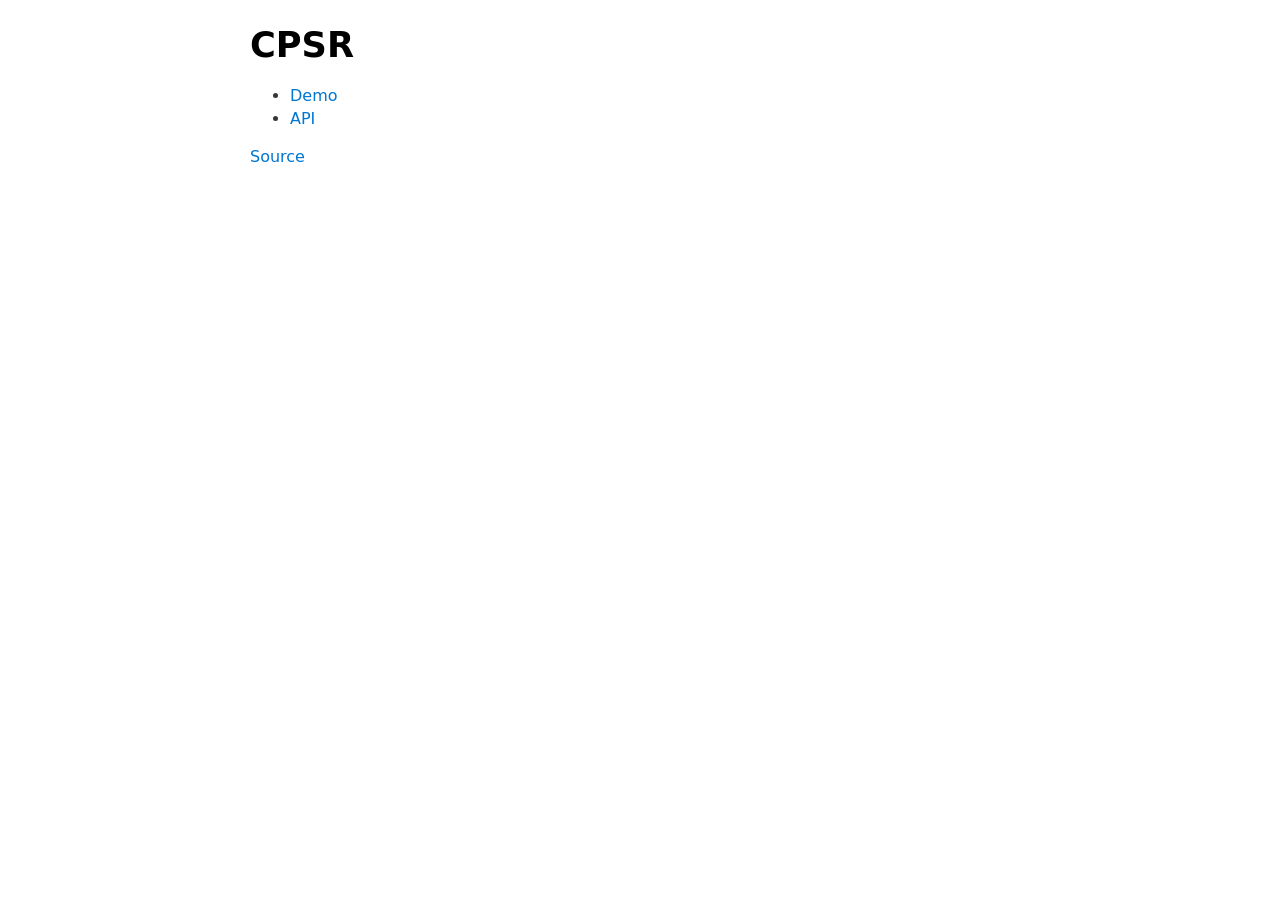
<file: cpsr/docs/index.html>
<!DOCTYPE html>
<html>
<head>
  <meta charset="utf-8" />
  <meta http-equiv="content-type" content="text/html" />
  <meta name="viewport" content="width=device-width,initial-scale=1, minimum-scale=1, maximum-scale=1, user-scalable=no, viewport-fit=cover" />
  <title>CPSR</title>
  <link href="./asset/style.css" rel="stylesheet" />
</head>
<body>
  <header>
    <h1>CPSR</h1>
  </header>
  <main>
    <ul>
      <li><a href="./demo/index.html">Demo</a></li>
      <li><a href="./api.html">API</a></li>
    </ul>
  </main>
  <footer>
    <p><a href="https://github.com/jlongyam/cpsr">Source</a></p>
  </footer>
</body>
</html>
</file>
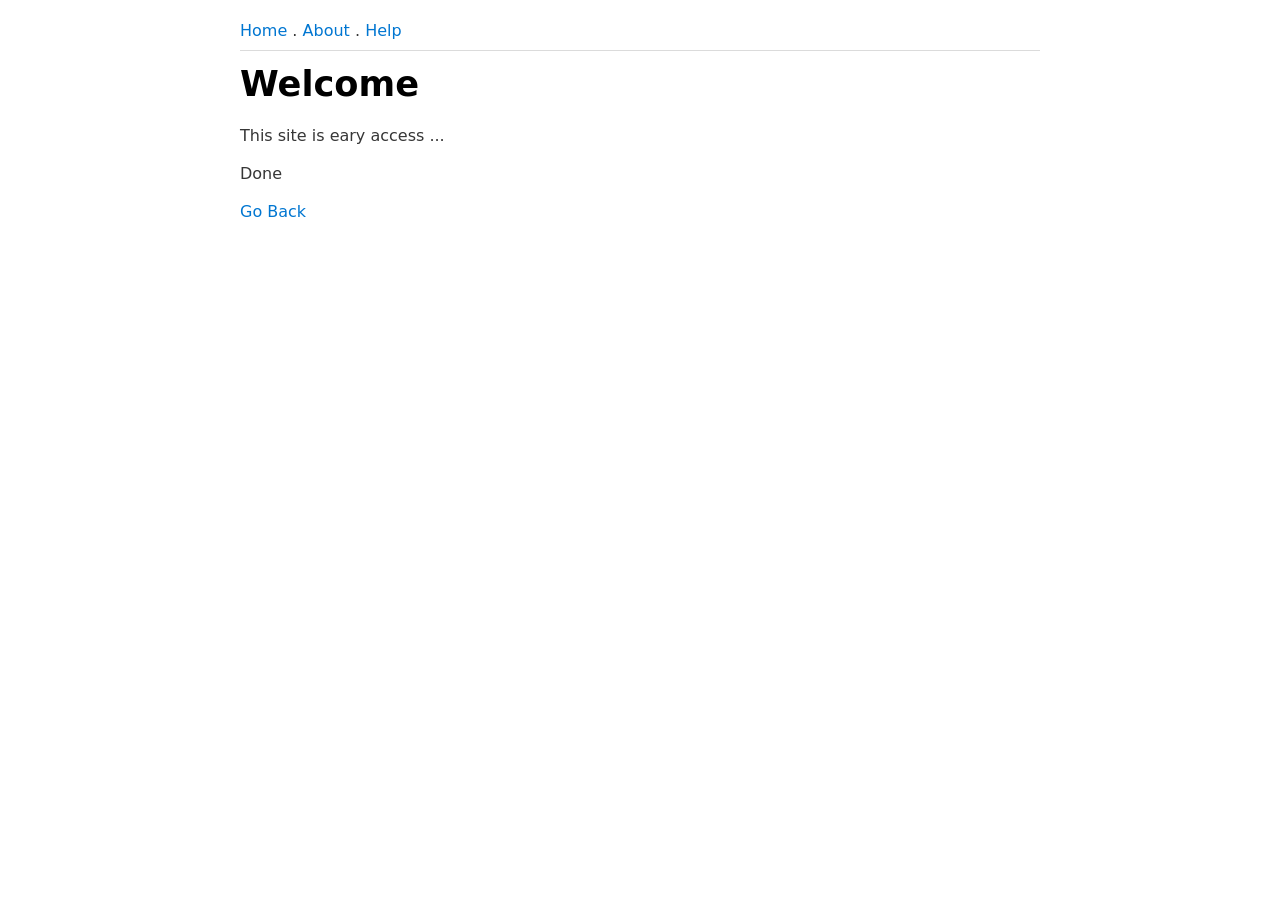
<file: taxo/public/index.html>
<!DOCTYPE html>
<html>
<head>
  <meta charset="utf-8" />
  <meta http-equiv="content-type" content="text/html" />
  <meta name="viewport" content="width=device-width,initial-scale=1, minimum-scale=1, maximum-scale=1, user-scalable=no" />
  <title>Taxo</title>
  <!-- icon -->
  <link rel="icon" type="x-image/ico" href="./asset/icon/T/favicon.ico" />
  <link rel="stylesheet" type="text/css" href="asset/style/import.css" />
  <!--
    firefox bug-fix on devtool:
      Layout was forced before the page was fully loaded.
      If stylesheets are not yet loaded this may cause a flash of unstyled content.
    fixed:
      https://stackoverflow.com/questions/21147149/flash-of-unstyled-content-fouc-in-firefox-only-is-ff-slow-renderer
  -->
  <script>let FF_FOUC_FIX</script>
</head>
<body>
<div id="root">
	<div class="bar">
		<div class="bar__container">
			<span class="bar__section">
				<a href="index.html">Home</a>
			</span>
      <span class="bar__section">
				<a href="about/index.html">About</a>
			</span>
			<span class="bar__section">
				<a href="javascript:void(0)">Help</a>
			</span>
		</div>
	</div>
	<hr />
	<h1>Welcome</h1>
	<p>This site is eary access ...</p>
  <p>Done</p>
	<p><a href="javascript:void(0)" onclick="window.history.back()">Go Back</a></p>
</div>
</body>
</html>
</file>
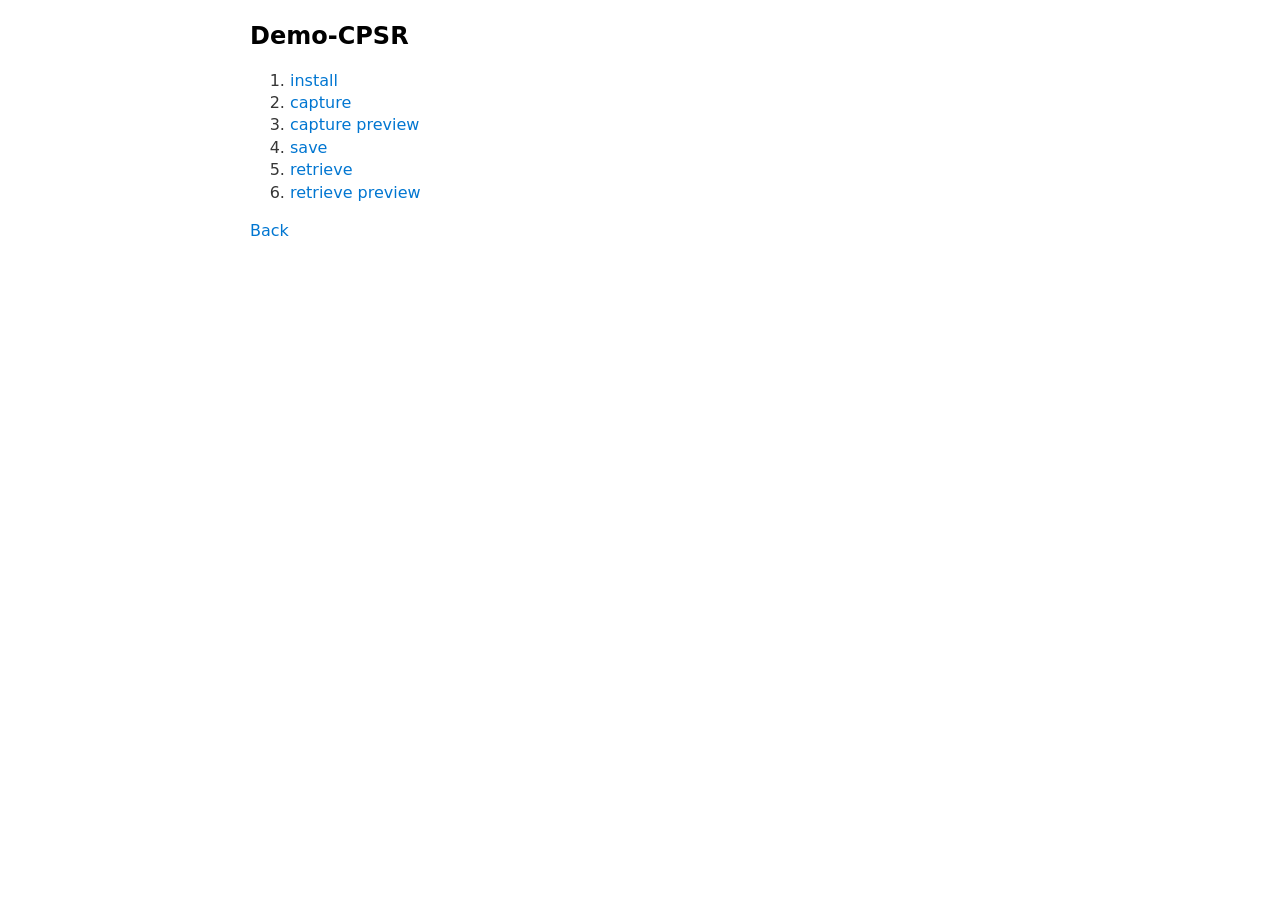
<file: cpsr/docs/demo/index.html>
<!DOCTYPE html>
<html>
<head>
  <meta charset="utf-8" />
  <meta http-equiv="content-type" content="text/html" />
  <meta name="viewport" content="width=device-width,initial-scale=1, minimum-scale=1, maximum-scale=1, user-scalable=no, viewport-fit=cover" />
  <title>Demo</title>
  <link href="../asset/style.css" rel="stylesheet" />
  <link href="../asset/demo.css" rel="stylesheet" />
</head>
<body>
  <header>
    <h2>Demo-CPSR</h2>
  </header>
  <main>
    <ol>
      <li><a href="./1_install.html">install</a></li>
      <li><a href="./2_capture.html">capture</a></li>
      <li><a href="./3_capture_preview.html">capture preview</a></li>
      <li><a href="./4_save.html">save</a></li>
      <li><a href="./5_retrieve.html">retrieve</a></li>
      <li><a href="./6_retrieve_preview.html">retrieve preview</a></li>
    </ol>
  </main>
  <footer>
     <p><a href="../index.html">Back</a></p>
  </footer>
</body>
</html>
</file>
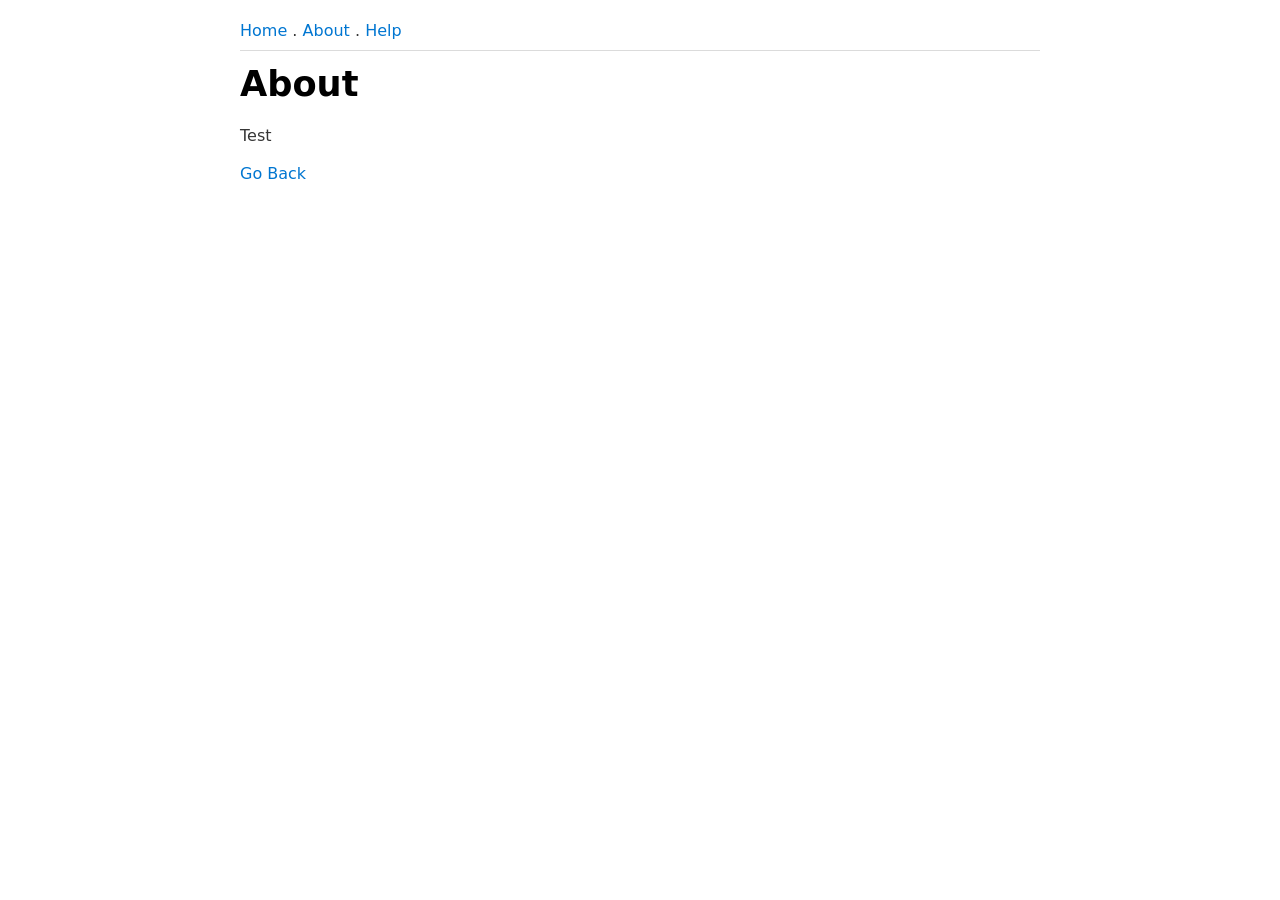
<file: taxo/public/about/index.html>
<!doctype html>
<html>
<head>
  <meta charset="utf-8" />
  <meta http-equiv="content-type" content="text/html" />
  <meta name="viewport" content="width=device-width,initial-scale=1, minimum-scale=1, maximum-scale=1, user-scalable=no" />
  <title>Taxo</title>
  <link rel="stylesheet" type="text/css" href="../asset/style/import.css" />
</head>
<body>
<div id="root">
	<div class="bar">
		<div class="bar__container">
			<span class="bar__section">
				<a href="../index.html">Home</a>
			</span>
      <span class="bar__section">
				<a href="./index.html">About</a>
			</span>
			<span class="bar__section">
				<a href="javascript:void(0)">Help</a>
			</span>
		</div>
	</div>
	<hr />
	<h1>About</h1>
	<p>Test</p>
	<p><a href="javascript:void(0)" onclick="window.history.back()">Go Back</a></p>
</div>
</body>
</html>
</file>
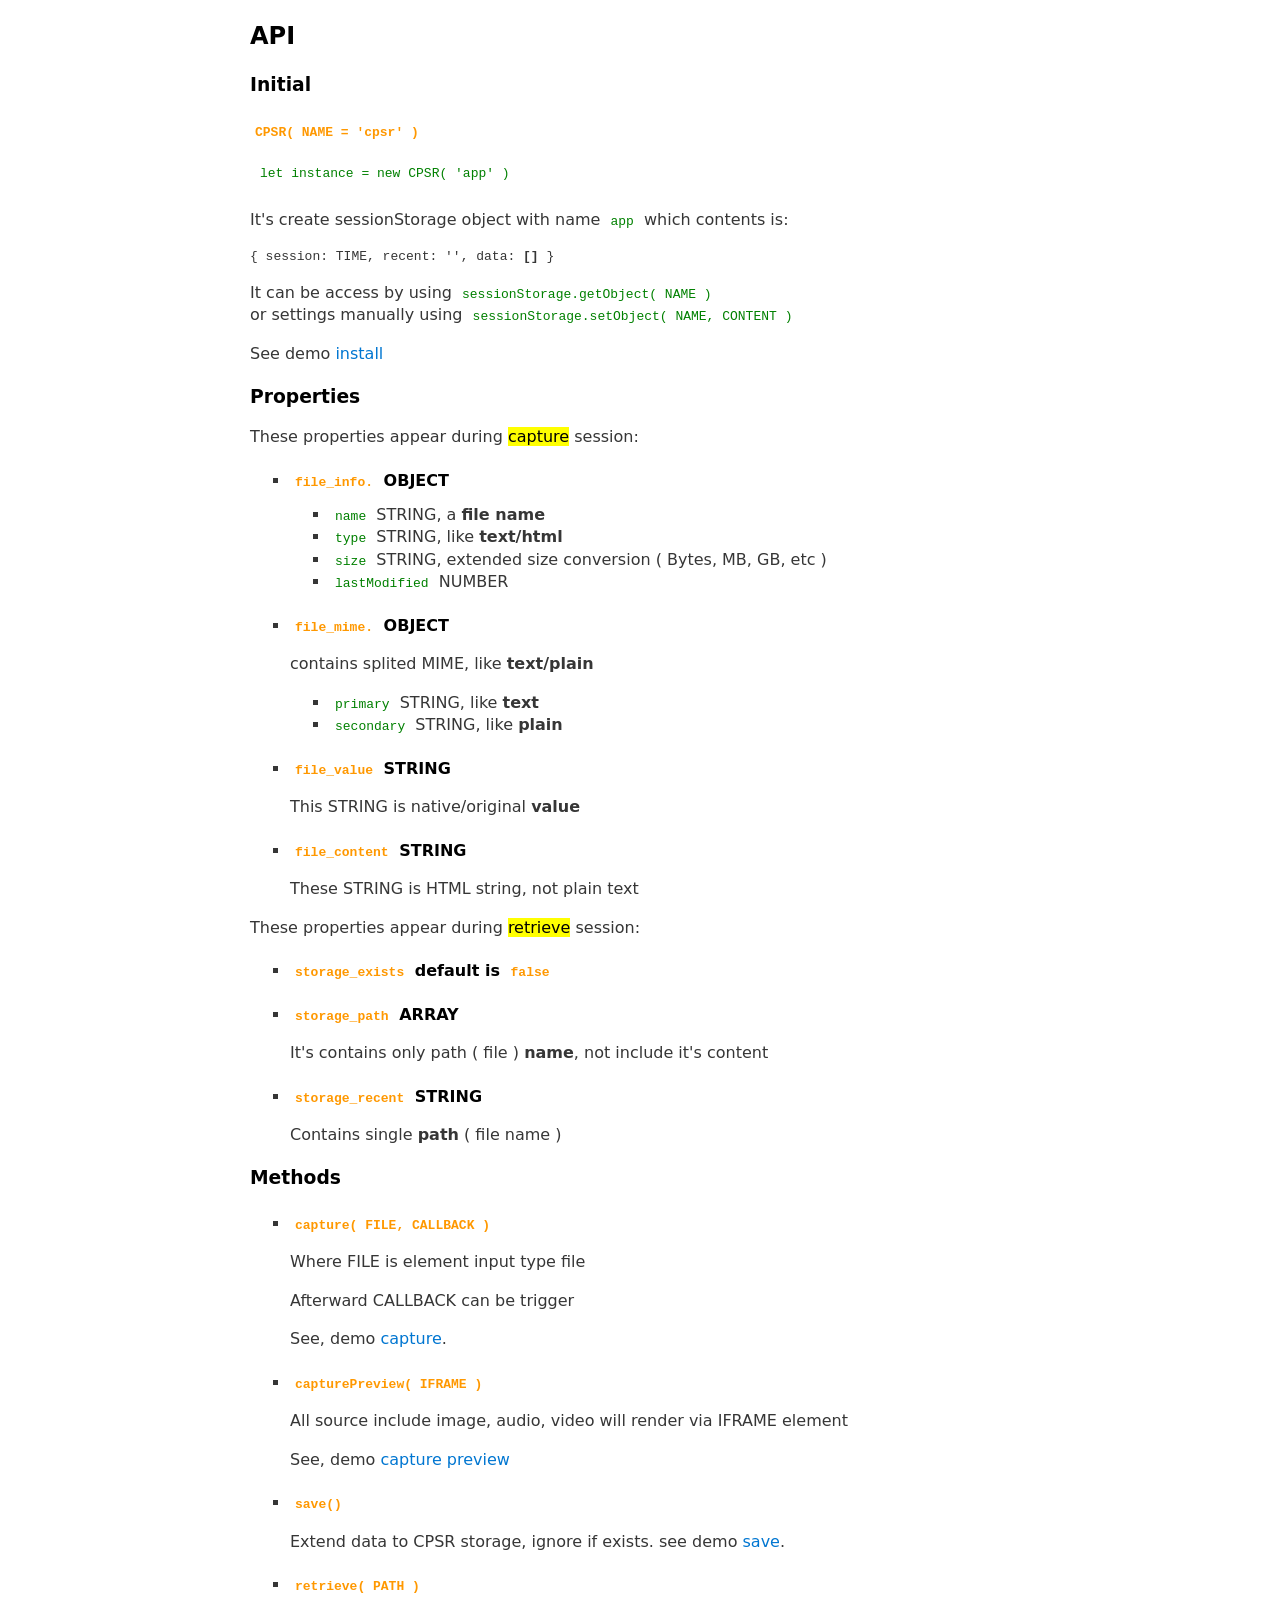
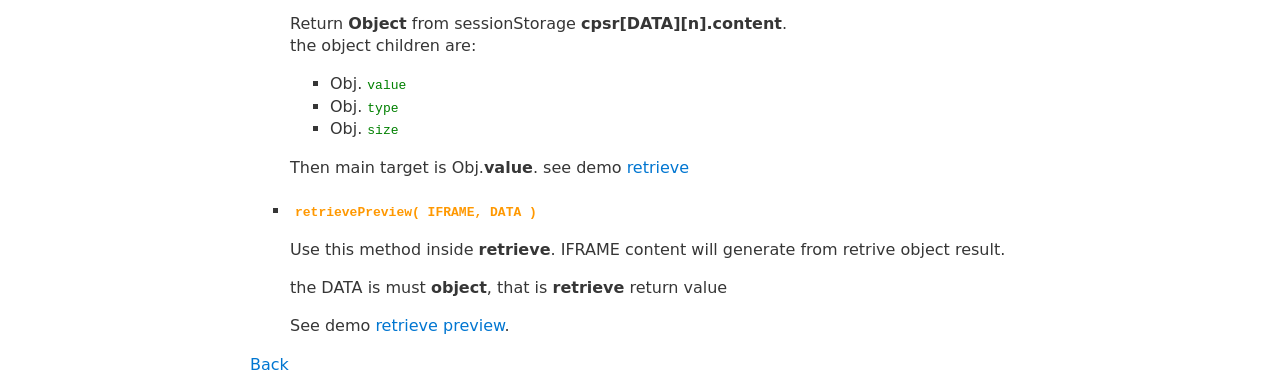
<file: cpsr/docs/api.html>
<!DOCTYPE html>
<html>
<head>
  <meta charset="utf-8" />
  <meta http-equiv="content-type" content="text/html" />
  <meta name="viewport" content="width=device-width,initial-scale=1, minimum-scale=1, maximum-scale=1, user-scalable=no, viewport-fit=cover" />
  <title>API</title>
  <link href="./asset/style.css" rel="stylesheet" />
  <link href="./asset/api.css" rel="stylesheet" />
</head>
<body>
  <header>
    <h2>API</h2>
  </header>
  <main>
    <section>
      <h3>Initial</h3>
      <h4><code>CPSR( NAME = 'cpsr' )</code></h4>
      <pre><code>let instance = new CPSR( 'app' )</code></pre>
      <p>It's create sessionStorage object with name <code>app</code> which contents is:</p>
      <pre>{ session: TIME, recent: '', data: <b>[]</b> }</pre>
      <p>
        It can be access by using <code>sessionStorage.getObject( NAME )</code><br />
        or settings manually using <code>sessionStorage.setObject( NAME, CONTENT )</code>
      </p>
      <p>See demo <a href="./demo/1_install.html">install</a></p>
    </section>
    <section>
      <h3>Properties</h3>
      <p>These properties appear during <mark>capture</mark> session:</p>
      <ul>
        <li>
          <h4><code>file_info.</code> OBJECT</h4>
          <ul>
            <li><code>name</code> STRING, a <b>file name</b></li>
            <li><code>type</code> STRING, like <b>text/html</b></li>
            <li><code>size</code> STRING, extended size conversion ( Bytes, MB, GB, etc )</li>
            <li><code>lastModified</code> NUMBER</li>
          </ul>
        </li>
        <li>
          <h4><code>file_mime.</code> OBJECT</h4>
          <p>contains splited MIME, like <b>text/plain</b></p>
          <ul>
            <li><code>primary</code> STRING, like <b>text</b></li>
            <li><code>secondary</code> STRING, like <b>plain</b></li>
          </ul>
        </li>
        <li>
          <h4><code>file_value</code> STRING</h4>
          <p>This STRING is native/original <b>value</b></p>
        </li>
        <li>
          <h4><code>file_content</code> STRING</h4>
          <p>These STRING is HTML string, not plain text</p>
        </li>
      </ul>
      <p>These properties appear during <mark>retrieve</mark> session:</p>
      <ul>
        <li><h4><code>storage_exists</code> default is <code>false</code></h4></li>
        <li>
          <h4><code>storage_path</code> ARRAY</h4>
          <p>It's contains only path ( file ) <b>name</b>, not include it's content</p>
        </li>
        <li>
          <h4><code>storage_recent</code> STRING</h4>
          <p>Contains single <b>path</b> ( file name )</p>
        </li>
      </ul>
    </section>
    <section>
      <h3>Methods</h3>
      <ul>
        <li>
          <h4><code>capture( FILE, CALLBACK )</code></h4>
          <p>Where FILE is element input type file</p>
          <p>Afterward CALLBACK can be trigger</p>
          <p>See, demo <a href="./demo/2_capture.html">capture</a>.</p>
        </li>
        <li>
          <h4><code>capturePreview( IFRAME )</code></h4>
          <p>All source include image, audio, video will render via IFRAME element</p>
          <p>See, demo <a href="./demo/3_capture_preview.html">capture preview</a></p>
        </li>
        <li>
          <h4><code>save()</code></h4>
          <p>Extend data to CPSR storage, ignore if exists. see demo <a href="./demo/4_save.html">save</a>.<br /></p>
        </li>
        <li>
          <h4><code>retrieve( PATH )</code></h4>
          <p>
            Return <b>Object</b> from sessionStorage <b>cpsr[DATA][n].content</b>.<br />
            the object children are:
          </p>
          <ul>
            <li>Obj.<code>value</code></li>
            <li>Obj.<code>type</code></li>
            <li>Obj.<code>size</code></li>
          </ul>
          <p>Then main target is Obj.<b>value</b>. see demo <a href="./demo/5_retrieve.html">retrieve</a></p>
        </li>
        <li>
          <h4><code>retrievePreview( IFRAME, DATA )</code></h4>
          <p>Use this method inside <b>retrieve</b>. IFRAME content will generate from retrive object result.</p>
          <p>the DATA is must <b>object</b>, that is <b>retrieve</b> return value</p>
          <p>See demo <a href="./demo/6_retrieve_preview.html">retrieve preview</a>.</p>
        </li>
      </ul>
    </section>  
  </main>
  <footer>
     <p><a href="./index.html">Back</a></p>
  </footer>
</body>
</html>
</file>
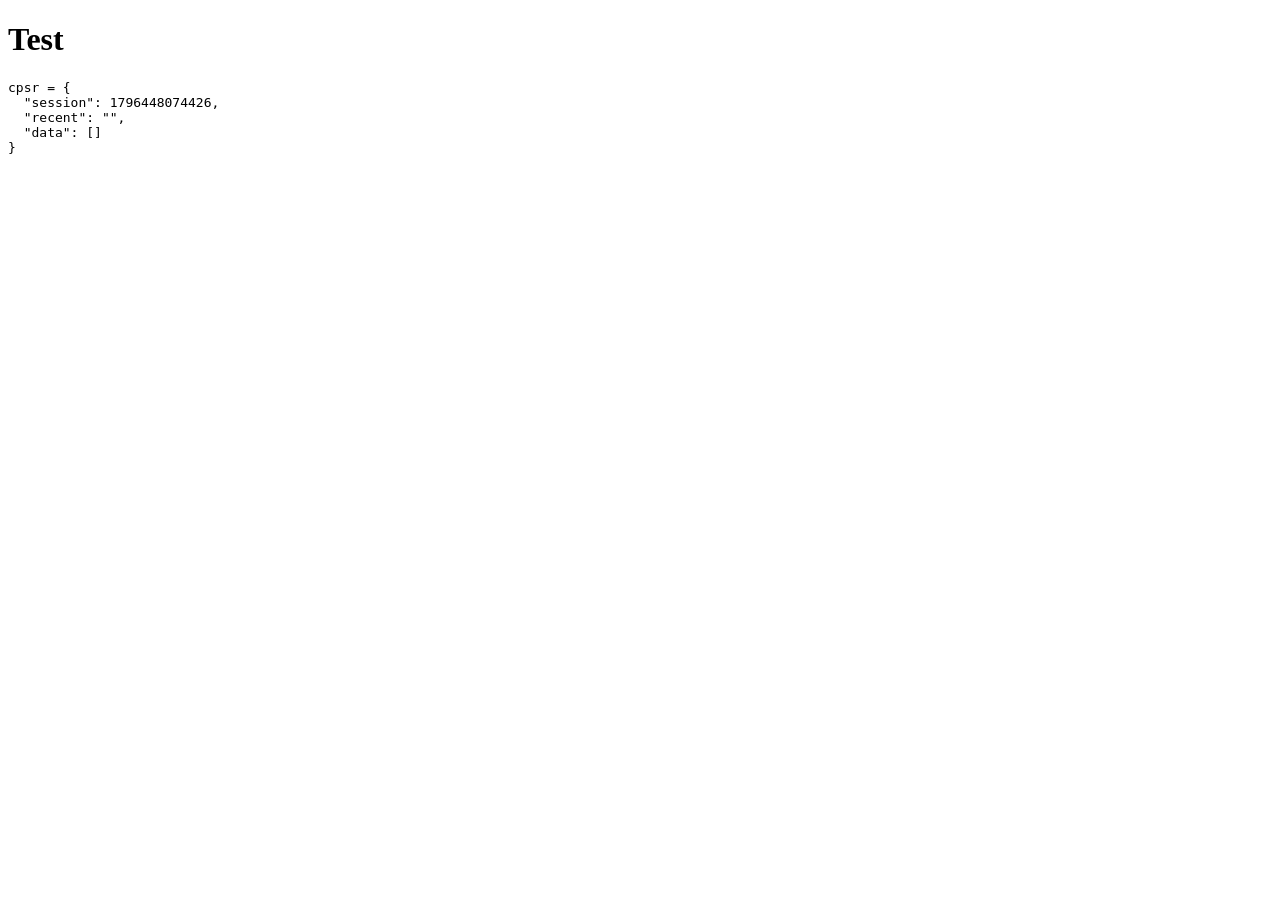
<file: cpsr/src/cpsr.test.html>
<!DOCTYPE html>
<html>
<head>
  <meta charset="utf-8" />
  <meta http-equiv="content-type" content="text/html" />
  <meta name="viewport" content="width=device-width,initial-scale=1, minimum-scale=1, maximum-scale=1, user-scalable=no, viewport-fit=cover" />
  <title>Test</title>
  <script src="../dist/cpsr.min.js"></script>
</head>
<body>
  <h1>Test</h1>
  <pre id="output"></pre>
  <script>
    var cpsr = new CPSR
    let obj = sessionStorage.getObject('cpsr')
    output.textContent = `${ cpsr.name } = ${ JSON.stringify( obj,0,2 ) }`
  </script>
</body>
</html>
</file>
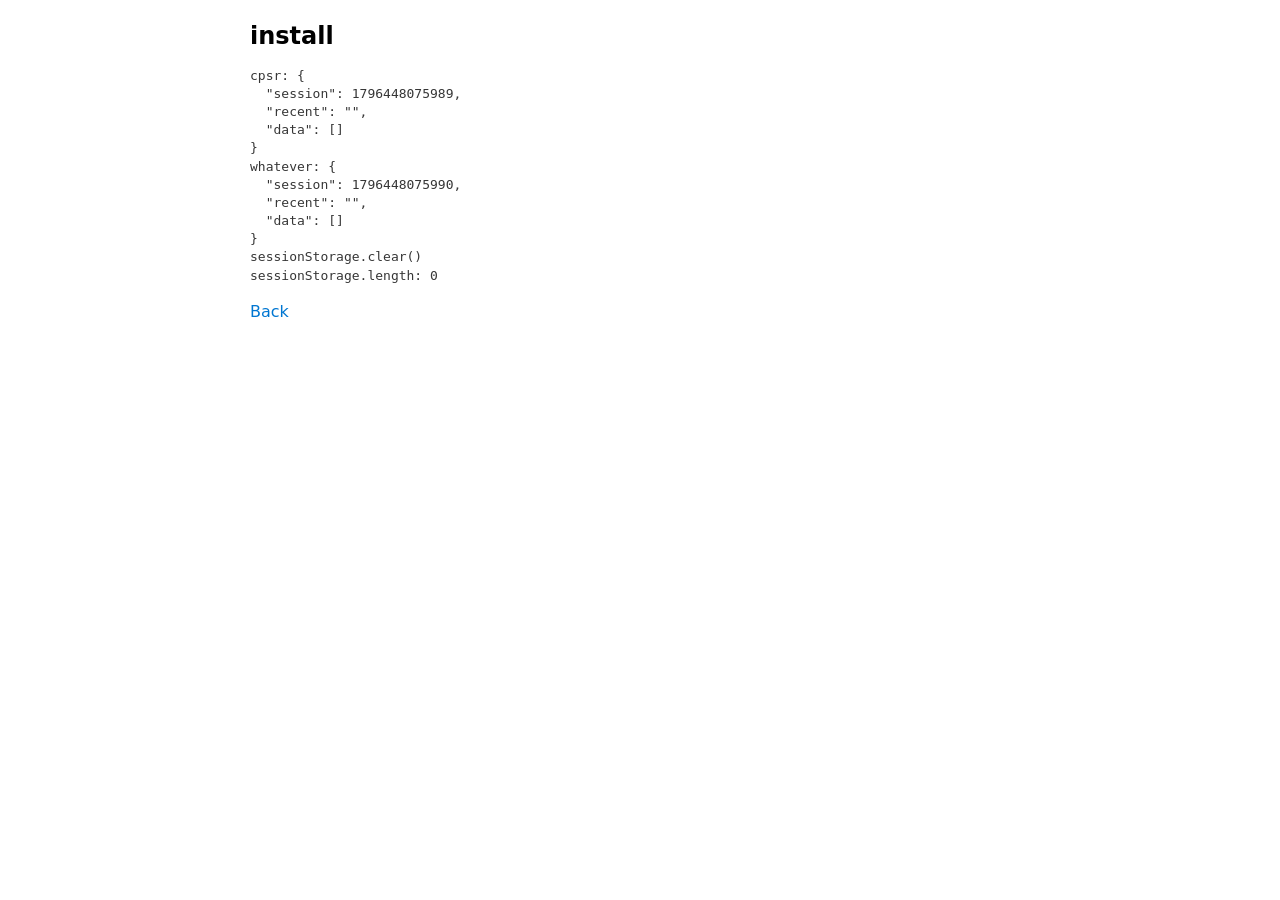
<file: cpsr/docs/demo/1_install.html>
<!DOCTYPE html>
<html>
<head>
  <meta charset="utf-8" />
  <meta http-equiv="content-type" content="text/html" />
  <meta name="viewport" content="width=device-width,initial-scale=1, minimum-scale=1, maximum-scale=1, user-scalable=no, viewport-fit=cover" />
  <title>install</title>
  <link href="../asset/style.css" rel="stylesheet" />
  <script src="../asset/dependency.js"></script>
  <script src="../asset/main.js"></script>
</head>
<body>
  <header>
    <h2>install</h2>
  </header>
  <main>
    <pre id="output"></pre>
  </main>
  <footer>
    <p><a href="./index.html">Back</a></p>
  </footer>
  <script>
    var cpsr = new CPSR
    output.textContent = `${ cpsr.name }: ${ JSON.stringify( sessionStorage.getObject( 'cpsr' ),0,2 ) }`
    var instance = new CPSR( 'whatever' )
    output.textContent += `\n${ instance.name }: ${ JSON.stringify( sessionStorage.getObject( 'whatever' ),0,2 ) }`
    sessionStorage.clear()
    output.textContent += `\nsessionStorage.clear()\nsessionStorage.length: ${ sessionStorage.length }`
  </script>
</body>
</html>
</file>
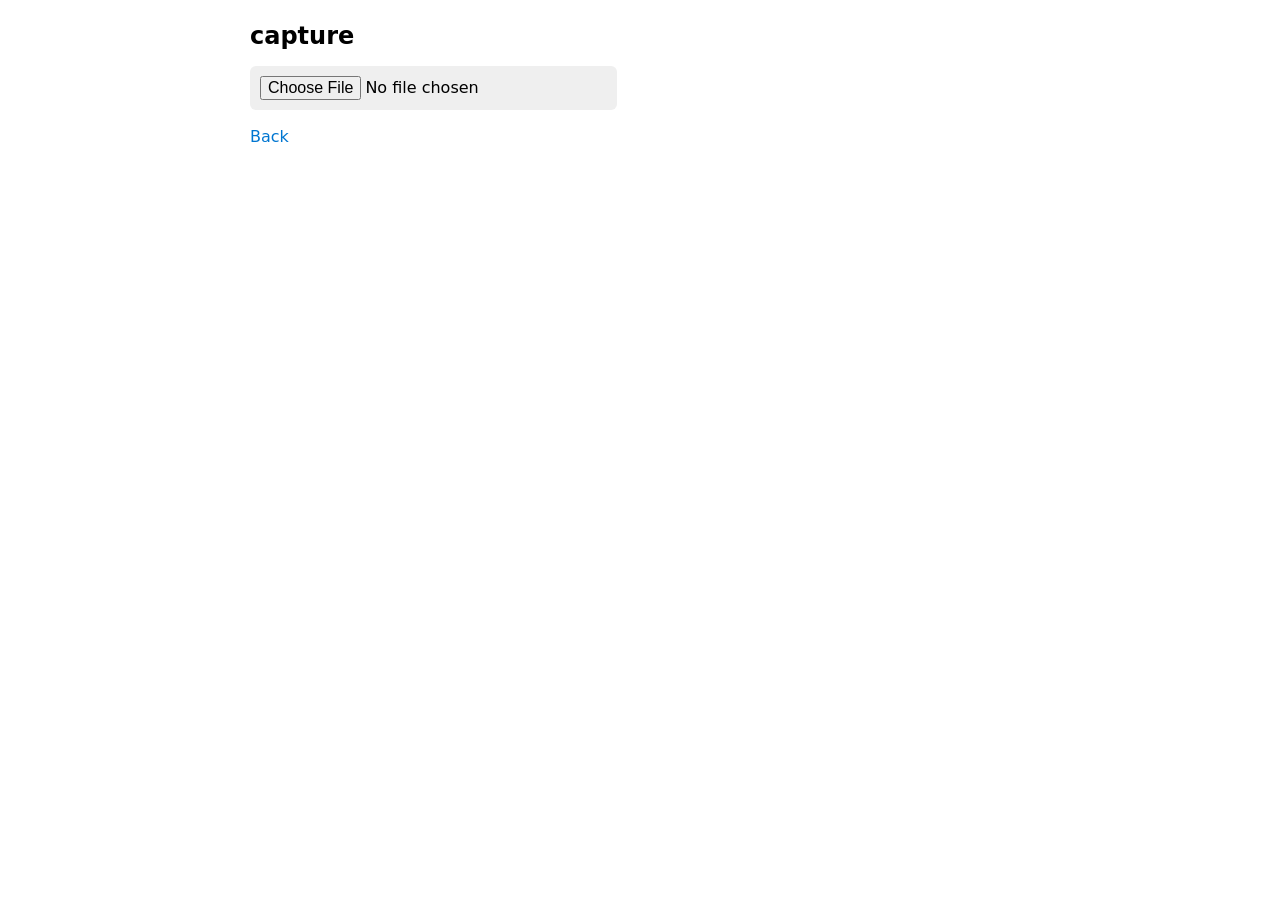
<file: cpsr/docs/demo/2_capture.html>
<!DOCTYPE html>
<html>
<head>
  <meta charset="utf-8" />
  <meta http-equiv="content-type" content="text/html" />
  <meta name="viewport" content="width=device-width,initial-scale=1, minimum-scale=1, maximum-scale=1, user-scalable=no, viewport-fit=cover" />
  <title>capture</title>
  <link href="../asset/style.css" rel="stylesheet" />
   <link href="../asset/demo.css" rel="stylesheet" />
  <script src="../asset/dependency.js"></script>
  <script src="../asset/main.js"></script>
</head>
<body>
  <header>
    <h2>capture</h2>
  </header>
  <main>
    <input type="file" id="file" />
    <div class="box" id="result" hidden>
      <h3>result</h3>
      <h4>info</h4>
      <pre id="result_info"></pre>
      <h4>value</h4>
      <textarea id="result_output"></textarea>
      <h4>mime</h4>
      <pre id="result_mime"></pre>
    </div>
  </main>
  <footer>
    <p><a href="./index.html">Back</a></p>
  </footer>
  <script>
    var cpsr = new CPSR
    cpsr.capture( file, ()=> {
      result.removeAttribute( 'hidden' )
      result_info.textContent = JSON.stringify( cpsr.file_info,0,2 )
      result_output.value = cpsr.file_value
      result_mime.textContent = JSON.stringify( cpsr.file_mime,0,2 )
    })
  </script>
</body>
</html>
</file>
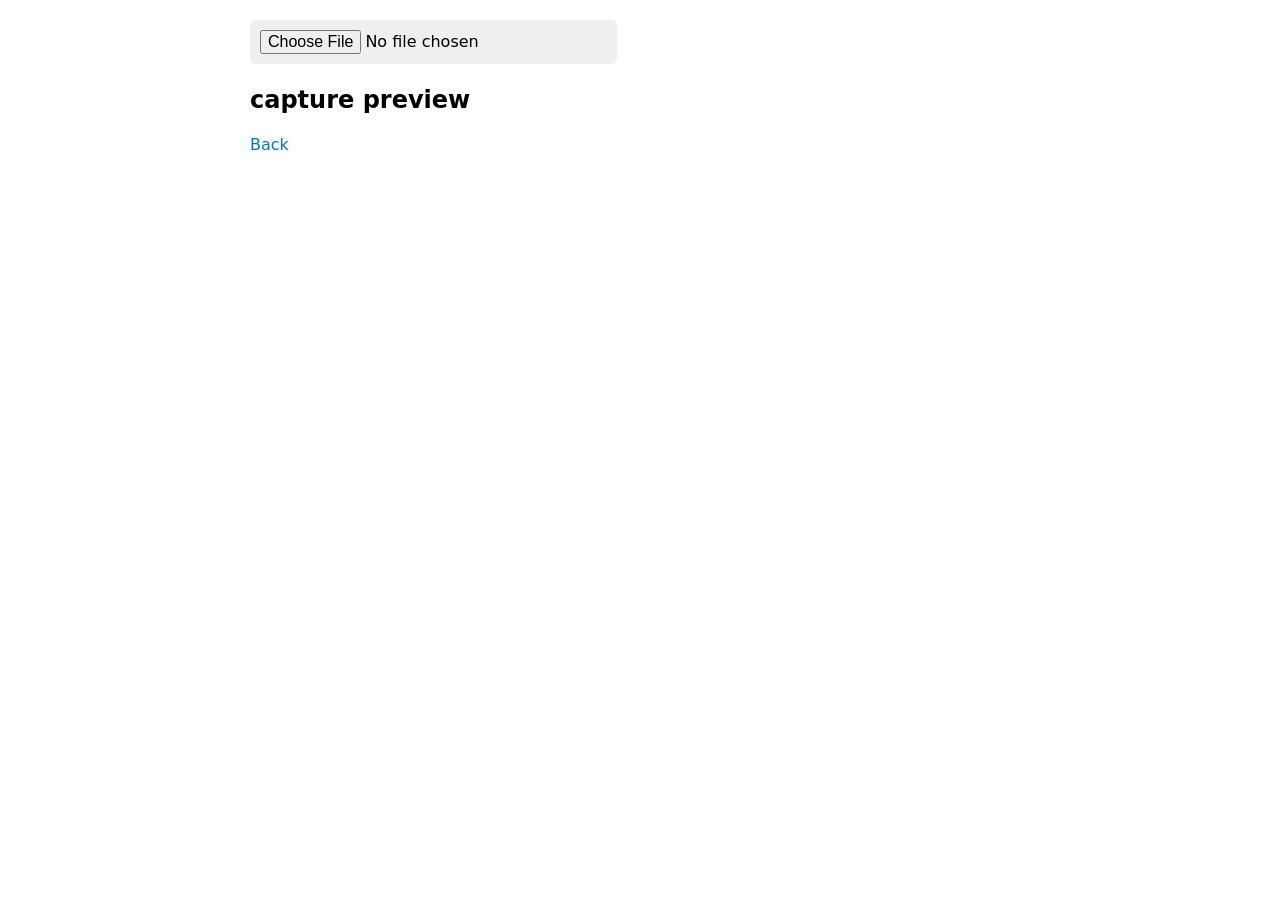
<file: cpsr/docs/demo/3_capture_preview.html>
<!DOCTYPE html>
<html>
<head>
  <meta charset="utf-8" />
  <meta http-equiv="content-type" content="text/html" />
  <meta name="viewport" content="width=device-width,initial-scale=1, minimum-scale=1, maximum-scale=1, user-scalable=no, viewport-fit=cover" />
  <title>capture preview</title>
  <link href="../asset/style.css" rel="stylesheet" />
   <link href="../asset/demo.css" rel="stylesheet" />
  <script src="../asset/dependency.js"></script>
  <script src="../asset/main.js"></script>
</head>
<body>
  <header>
    <input type="file" id="file" />
  </header>
  <h2>capture preview</h2>
  <main>
    <div class="box" id="result" hidden>
      <h3>result</h3>
      <h4>info</h4>
      <pre id="result_info"></pre>
      <h4>value</h4>
      <textarea id="result_output"></textarea>
      <h4>mime</h4>
      <pre id="result_mime"></pre>
    </div>
    <div class="box" id="preview" hidden>
      <h3>preview</h3>
      <iframe id="preview_result"></iframe>
    </div>
  </main>
  <footer>
    <p><a href="./index.html">Back</a></p>
  </footer>
  <script>
    var cpsr = new CPSR
    cpsr.capture( file, ()=> {
      result.removeAttribute( 'hidden' )
      result_info.textContent = JSON.stringify( cpsr.file_info,0,2 )
      result_output.value = cpsr.file_value
      result_mime.textContent = JSON.stringify( cpsr.file_mime,0,2 )
      // preview
      preview.removeAttribute( 'hidden' )
      cpsr.capturePreview( preview_result )
    })
  </script>
</body>
</html>
</file>
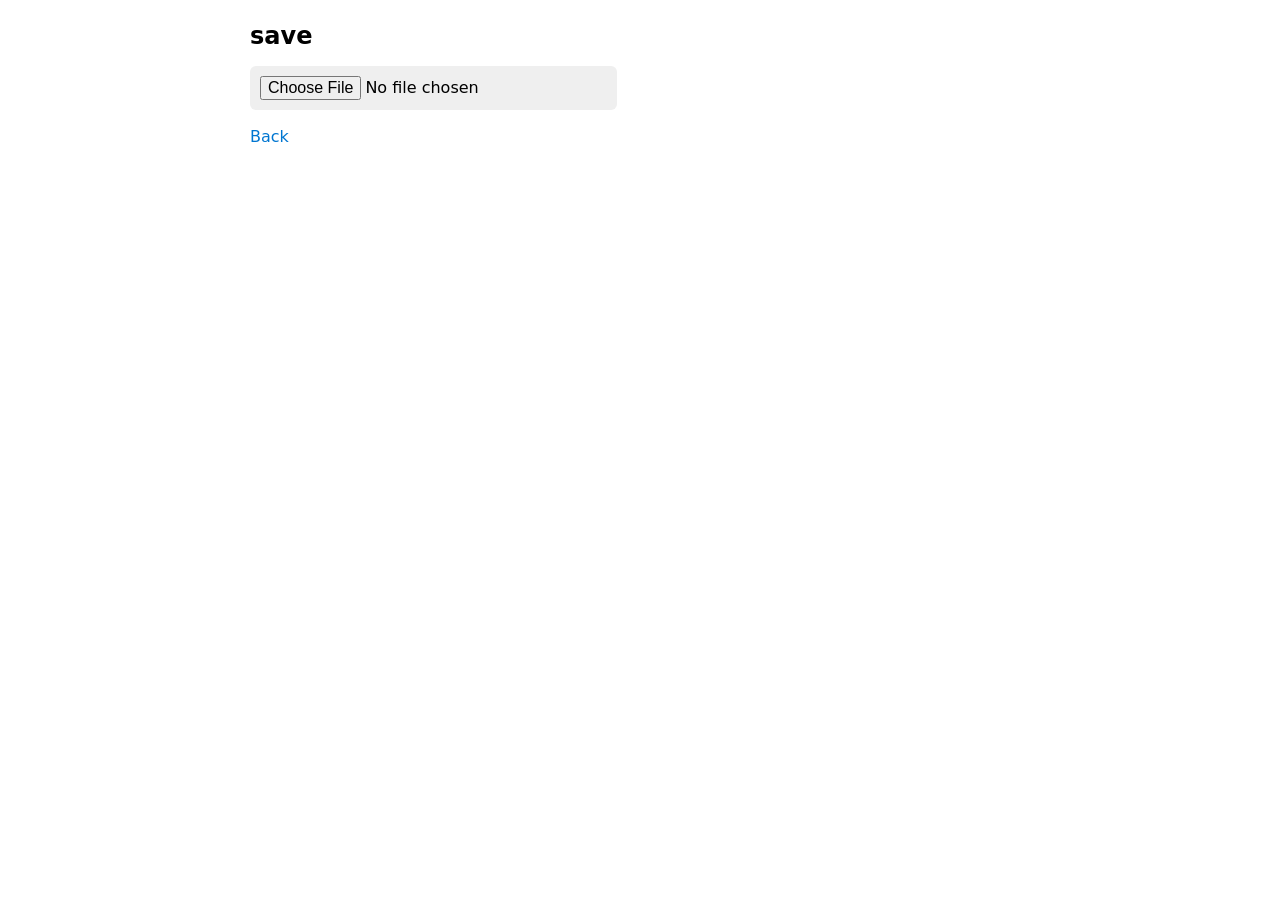
<file: cpsr/docs/demo/4_save.html>
<!DOCTYPE html>
<html>
<head>
  <meta charset="utf-8" />
  <meta http-equiv="content-type" content="text/html" />
  <meta name="viewport" content="width=device-width,initial-scale=1, minimum-scale=1, maximum-scale=1, user-scalable=no, viewport-fit=cover" />
  <title>save</title>
  <link href="../asset/style.css" rel="stylesheet" />
   <link href="../asset/demo.css" rel="stylesheet" />
  <script src="../asset/dependency.js"></script>
  <script src="../asset/main.js"></script>
</head>
<body>
  <header>
    <h2>save</h2>
  </header>
  <main>
    <input type="file" id="file" />
    <div class="box" id="result" hidden>
      <h3>result</h3>
      <h4>value</h4>
      <textarea id="result_output"></textarea>
    </div>
    <div class="box" id="save" hidden>
      <button id="save_button">save</button>
      <div id="info" hidden>
        <h4>info</h4>
        <pre id="save_info"></pre>
      </div>
    </div>
  </main>
  <footer>
    <p><a href="./index.html">Back</a></p>
  </footer>
  <script>
    var cpsr = new CPSR
    cpsr.capture( file, ( value, mime )=> {
      result.removeAttribute( 'hidden' )
      result_output.value = value
      save.removeAttribute( 'hidden' )
    })
    save_button.addEventListener( 'click', ()=> {
      info.removeAttribute( 'hidden' )
      cpsr.save()
      save_info.textContent = JSON.stringify( sessionStorage.getObject( 'cpsr'),0,2 )
    })
  </script>
</body>
</html>
</file>
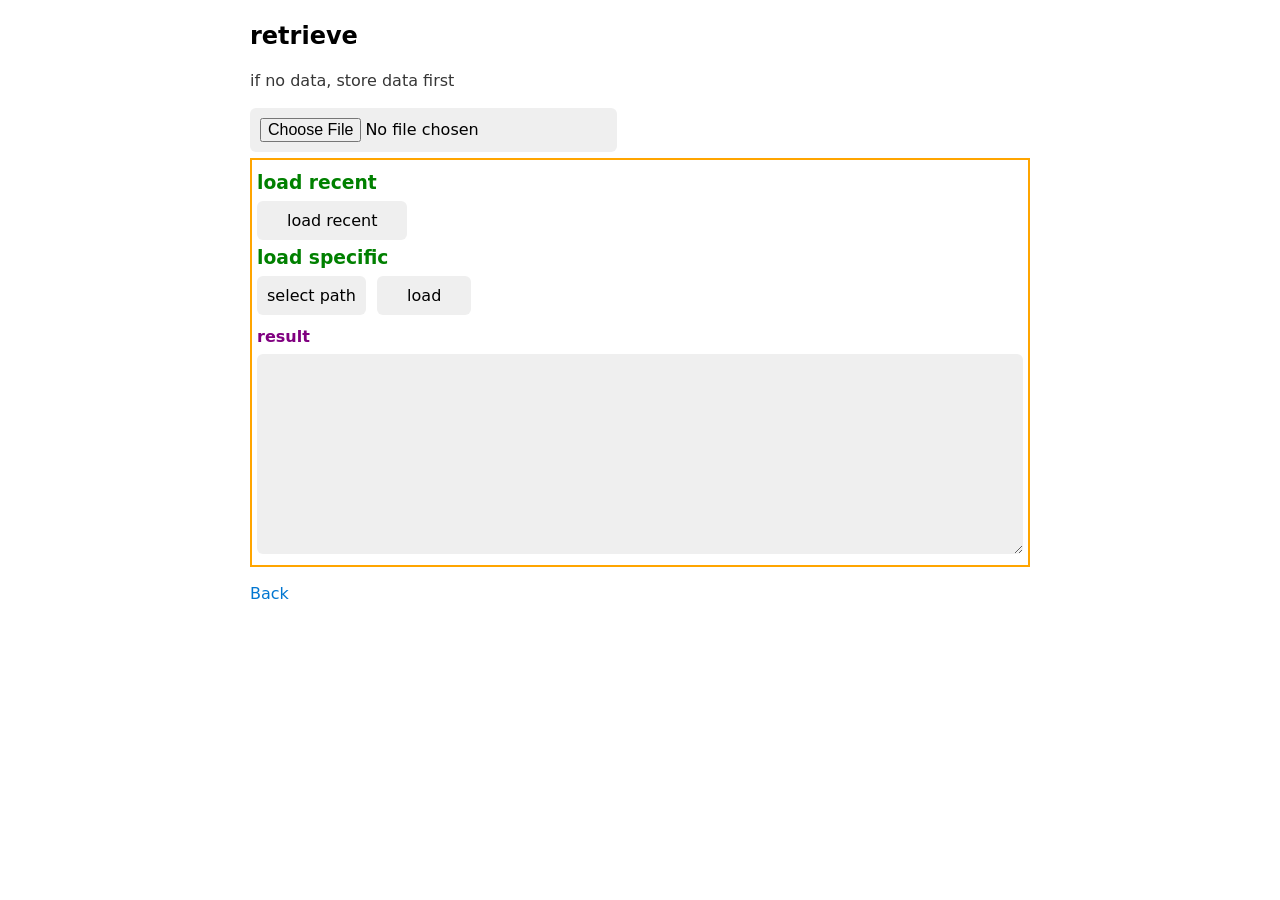
<file: cpsr/docs/demo/5_retrieve.html>
<!DOCTYPE html>
<html>
<head>
  <meta charset="utf-8" />
  <meta http-equiv="content-type" content="text/html" />
  <meta name="viewport" content="width=device-width,initial-scale=1, minimum-scale=1, maximum-scale=1, user-scalable=no, viewport-fit=cover" />
  <title>retrieve</title>
  <link href="../asset/style.css" rel="stylesheet" />
   <link href="../asset/demo.css" rel="stylesheet" />
  <script src="../asset/dependency.js"></script>
  <script src="../asset/main.js"></script>
</head>
<body>
  <header>
    <h2>retrieve</h2>
  </header>
  <main>
    <p>if no data, store data first</p>
    <input type="file" id="file" />
    <div class="box" id="save" hidden>
      <button id="save_button">save</button>
      <pre id="save_info" hidden style="margin-top: 5px"></pre>
    </div>
    <div class="box" id="retrieve">
      <div>
        <h3>load recent</h3>
        <button id="retrieve_button_recent">load recent</button>
        <label id="retrieve_label_recent" hidden></label>
      </div>
      <div>
        <h3>load specific</h3>
        <select id="retrieve_option"><option selected disabled>select path</option></select>
        <button id="retrieve_button">load</button>
      </div>    
      <div id="retrieve_result">
        <h4>result</h4>
        <textarea id="retrieve_textarea"></textarea>
        <pre id="retrieve_meta" hidden></pre>
      </div>
    </div>
  </main>
  <footer>
    <p><a href="./index.html">Back</a></p>
  </footer>
  <script>
    var cpsr = new CPSR
    cpsr.capture( file, ()=> {
      save.removeAttribute( 'hidden' )
    })
    save_button.addEventListener( 'click', ()=> {
      cpsr.save()
      if( !cpsr.storage_exists ) {
        save_info.removeAttribute( 'hidden' )
        save_info.textContent = '"' + cpsr.file_info.name + '" saved'
        colect_option()
      }
      else {
        save_info.removeAttribute( 'hidden' )
        save_info.textContent = '"' + cpsr.file_info.name + '" is exists'
      }
    })
    retrieve_button_recent.addEventListener( 'click', ()=> {
      let content = cpsr.retrieve()
      if( type(content) != 'undefined' ) {
        retrieve_textarea.value = content.value
        retrieve_meta.removeAttribute( 'hidden' )
        retrieve_meta.textContent = 'type: ' + content.type + '\nsize: ' + content.size
        retrieve_label_recent.removeAttribute( 'hidden' )
        let recent = cpsr.storage_recent
        retrieve_label_recent.textContent = '"' + recent + '"'
      }
    })
    retrieve_button.addEventListener( 'click', ()=> {
      if( retrieve_option.value != 'select path' ) {
        let content = cpsr.retrieve( retrieve_option.value )
        retrieve_textarea.value = content.value
        retrieve_meta.removeAttribute( 'hidden' )
        retrieve_meta.textContent = 'type: ' + content.type + '\nsize: ' + content.size
        retrieve_label_recent.setAttribute( 'hidden', '' )
      }
    })
    function colect_option() {
      let arr = cpsr.storage_path
      retrieve_option.innerHTML = '<option selected disabled>select path</option>'
      arr.forEach(( val )=> {
        retrieve_option.innerHTML += '<option>'+val+'</option>'
      })
    }
    colect_option()
  </script>
</body>
</html>
</file>
<file: cpsr/docs/asset/style.css>
@charset "UTF-8";
/*  based of water.css
    https://watercss.kognise.dev/
*/
:root {
  --color-background-1: #ffffff;
  --color-text-1: #363636;
  --color-bw: #000000;
  --color-background-2: #efefef;
  --color-background-3: #dddddd;
  --color-text-2: #949494;
  --color-text-3: #0076d1;
  --color-background-4: #d5d5d5;
  --color-background-5: #c4c4c4;
  }
@media ( prefers-color-scheme: dark ) {
  :root {
    --color-background-1: #202b38;
    --color-text-1: #dbdbdb;
    --color-bw: #ffffff;
    --color-background-2: #161f27;
    --color-background-3: #324759;
    --color-text-2: #a9a9a9;
    --color-text-3: #41adff;
    --color-background-4: #324759;
    --color-background-5: #415c73;
    }
  }
*, *:before, *:after {
  box-sizing: border-box;
  }
html {
  height: 100%;
  }
body {
  font-family: system-ui, -apple-system, BlinkMacSystemFont, 'Segoe UI', 'Roboto', 'Oxygen', 'Ubuntu', 'Cantarell', 'Fira Sans', 'Droid Sans', 'Helvetica Neue', sans-serif;
  line-height: 1.4;
  max-width: 800px;
  margin: 20px auto;
  padding: 0 10px;
  color: var(--color-text-1);
  background: var(--color-background-1);
  text-rendering: optimizeLegibility;
  }
button, input, textarea {
  transition: background-color 0.1s linear, border-color 0.1s linear, color 0.1s linear, box-shadow 0.1s linear, transform 0.1s ease;
  }
h1 {
  font-size: 2.2em;
  margin-top: 0;
  }
h1, h2, h3, h4, h5, h6 {
  margin-bottom: 12px;
  }
h1, h2, h3, h4, h5, h6, strong {
  color: var(--color-bw);
  }
h1, h2, h3, h4, h5, h6, b, strong, th {
  font-weight: 600;
  }
blockquote {
  border-left: 4px solid #0096bfab;
  margin: 1.5em 0em;
  padding: 0.5em 1em;
  font-style: italic;
  }
blockquote > footer {
  margin-top: 10px;
  font-style: normal;
  }
blockquote cite {
  font-style: normal;
  }
address {
  font-style: normal;
  }
a[href^='mailto']::before {
  content: '📧 ';
  }
a[href^='tel']::before {
  content: '📞 ';
  }
a[href^='sms']::before {
  content: '💬 ';
  }
button, input[type='submit'], input[type='button'], input[type='checkbox'] {
  cursor: pointer;
  }
input:not([type='checkbox']):not([type='radio']), select {
  display: block;
  }
input, select, button, textarea {
  color: var(--color-bw);
  background-color: var(--color-background-2);
  font-family: inherit;
  font-size: inherit;
  margin-right: 6px;
  margin-bottom: 6px;
  padding: 10px;
  border: none;
  border-radius: 6px;
  outline: none;
  }
input:not([type='checkbox']):not([type='radio']), select, button, textarea {
  -webkit-appearance: none;
  }
textarea {
  margin-right: 0;
  width: 100%;
  box-sizing: border-box;
  resize: vertical;
  }
button, input[type='submit'], input[type='button'] {
  padding-right: 30px;
  padding-left: 30px;
  }
button:hover, input[type='submit']:hover, input[type='button']:hover {
  background: var(--color-background-3);
  }
input:focus, select:focus, button:focus, textarea:focus {
  box-shadow: 0 0 0 2px #0096bfab;
  }
input[type='checkbox']:active, input[type='radio']:active, input[type='submit']:active, input[type='button']:active, button:active {
  transform: translateY(2px);
  }
input:disabled, select:disabled, button:disabled, textarea:disabled {
  cursor: not-allowed;
  opacity: .5;
  }
::-webkit-input-placeholder {
  color: var(--color-text-2);
  }
:-ms-input-placeholder {
  color: var(--color-text-2);
  }
::-ms-input-placeholder {
  color: var(--color-text-2);
  }
::placeholder {
  color: var(--color-text-2);
  }
a {
  text-decoration: none;
  color: var(--color-text-3);
  }
a:hover {
  text-decoration: underline;
  }
code, kbd {
  background: var(--color-background-2);
  color: var(--color-bw);
  padding: 5px;
  border-radius: 6px;
  }
pre > code {
  padding: 10px;
  display: block;
  overflow-x: auto;
  }
img {
  max-width: 100%;
  }
hr {
  border: none;
  border-top: 1px solid #dbdbdb;
  }
table {
  border-collapse: collapse;
  margin-bottom: 10px;
  width: 100%;
  }
td, th {
  padding: 6px;
  text-align: left;
  }
th {
  border-bottom: 1px solid #dbdbdb;
  }
tbody tr:nth-child(even) {
  background-color: var(--color-background-2);
  }
::-webkit-scrollbar {
  height: 10px;
  width: 10px;
  }
::-webkit-scrollbar-track {
  background: var(--color-background-2);
  border-radius: 6px;
  }
::-webkit-scrollbar-thumb {
  background: var(--color-background-4);
  border-radius: 6px;
  }
::-webkit-scrollbar-thumb:hover {
  background: var(--color-background-5);
  }
</file>
<file: taxo/public/asset/style/import.css>
@import 'vendor/water.css-2.1.1/light.css';

.bar {
	}
	.bar__container{
		display: block;
		}
		.bar__section {
			display: inline-block;
			}
			.bar__section:after {
				content: " . ";
				}
			.bar__section:last-child:after {
				content: "";
				}
</file>
<file: cpsr/docs/asset/demo.css>
body {
  padding-bottom: 50px;
  } 
h3 { color: green; }
h4 { color: purple; }
.box {
  border: 2px solid orange;
  padding: 5px;
  margin-bottom: 1em;
  }
  .box h3, .box h4 { margin: 5px 0; }
  .box pre {
    border: 2px solid gray;
    padding: 5px;
    margin: 0;
    overflow: auto;
    }
  .box textarea {
    margin: 0;
    pading: 5px;
    height: 200px;
    }
  .box iframe {
    border: 2px solid gray;
    width: 100%;
    height: 200px;
    }
  .box button { margin: 0; }
  .box input[type="text"], .box select { display: inline-block; }
</file>
<file: cpsr/docs/asset/api.css>
h4 > code {
  background-color: inherit;
  color: #ff9800;
  }
dd {
  margin: 0;
  padding: 0 20px;
}
code { background-color: inherit; color: green; }
ul { list-style-type: square; }
</file>
